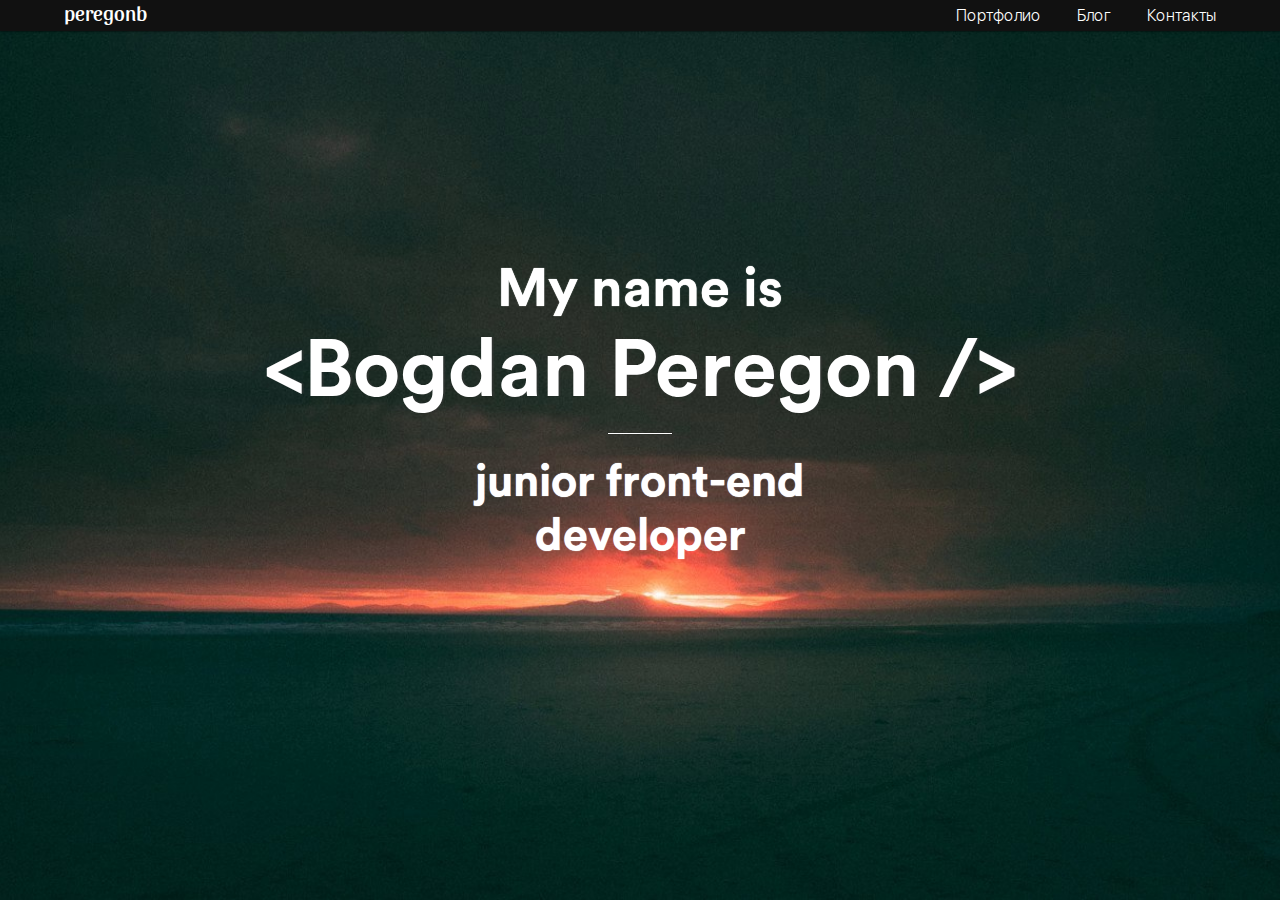
<file: index.html>
<!DOCTYPE html>
<html lang="rus">
<head>
	<meta charset="UTF-8">
	<link rel="icon" type="image/png" href="favicon-32x32.ico"  />
	<link rel="stylesheet" type="text/css" href="css/main.css">
	<link rel="stylesheet" type="text/css" href="css/animate.css">
	<link rel="stylesheet" type="text/css" href="css/media.css">
	<link href="https://fonts.googleapis.com/css?family=Sansita:700,900i" rel="stylesheet">
	<meta name="viewport" content="user-scalable=no, width=device-width, initial-scale=1">
	<title>peregonb</title>
</head>
<body class="index_background">

	<header class="index_header">
		<button class="brand">
			<a href="index.html" class="brand_text">peregonb</a>
		</button>  
		<div class="burger" id="burger">
		<div class="stick stick_anim"> </div>
		<div class="stick_i stick_margin stick_l"> </div>
		<div class="stick_invisible stick_r"> </div>
		<div class="stick stick_anim"> </div>
</div>
		<ul class="navbar" id="nav">
  <li class="navbar_li navbar1"><a class="nav_text" href="https://github.com/peregonb">Портфолио</a></li>
  <li class="navbar_li navbar2"><a class="nav_text" href="http://www.lay-z.tk/blog">Блог</a></li>
  <li class="navbar_li navbar3"><a class="nav_text" href="http://www.lay-z.tk/contacts">Контакты</a></li>
</ul>
	</header>
	
<span class="header_pre_index animated fadeInDown">My name is</span>
<span class="header_index animated fadeInDown">	<span id="left_chev">&lt;</span>Bogdan Peregon <span id="right_chev">/&gt;</span></span>
<div class="index_hr animated fadeInUp"></div>
<span class="header_out_index animated fadeInUp">junior front-end <br> developer</span>

	<script type="text/javascript" src="js/jquery-3.1.1.min.js"></script>
	<script type="text/javascript" src="js/index.js"></script>
</body>
</html>
</file>
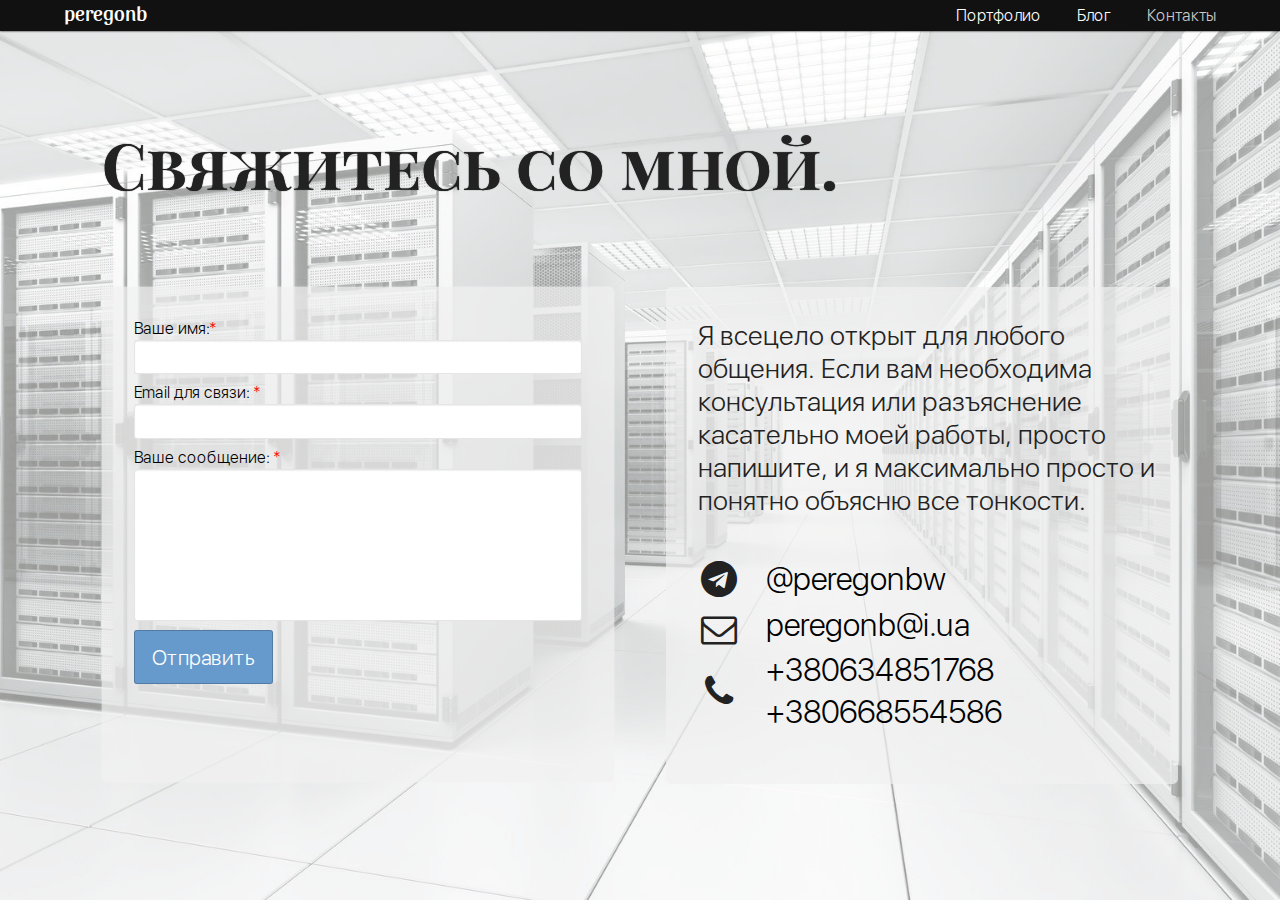
<file: contacts.html>
<!DOCTYPE html>
<html lang="rus">
<head>
	<meta charset="UTF-8">
	<link rel="icon" type="image/png" href="favicon-32x32.ico"  />
	<link rel="stylesheet" type="text/css" href="css/animate.css">
	<link rel="stylesheet" type="text/css" href="css/font-awesome.css">
	<link rel="stylesheet" type="text/css" href="css/main.css">
	<link rel="stylesheet" type="text/css" href="css/media.css">
	<link href="https://fonts.googleapis.com/css?family=Sansita:700,900i" rel="stylesheet">
	<meta name="viewport" content="user-scalable=no, width=device-width, initial-scale=1">
	<title>peregonb</title>
</head>
<body class="contacts_background">

	<header class="index_header">
		<button class="brand">
			<a href="index.html" class="brand_text">peregonb</a>
		</button>  
		<div class="burger" id="burger">
		<div class="stick stick_anim"> </div>
		<div class="stick_i stick_margin stick_l"> </div>
		<div class="stick_invisible stick_r"> </div>
		<div class="stick stick_anim"> </div>
</div>
		<ul class="navbar" id="nav">
  <li class="navbar_li navbar1 "><a class="nav_text" href="https://github.com/peregonb">Портфолио</a></li>
  <li class="navbar_li navbar2 "><a class="nav_text" href="http://www.lay-z.tk/blog">Блог</a></li>
  <li class="navbar_li navbar3 navbar_active"><a class="nav_text" href="http://www.lay-z.tk/contacts">Контакты</a></li>
</ul>
	</header>

	<span class="contacts_header">Свяжитесь со мной.</span>
		<form method="POST" id="feedback-form">Ваше имя:<span alt="*Обязательное поле." class="red_star">*</span>
		<input type="text" name="nameFF" required rows="1" x-autocompletetype="name">Email для связи:
		<span alt="*Обязательное поле." class="red_star">*</span>
		<input type="email" name="contactFF" required rows="1" x-autocompletetype="email">Ваше сообщение:
		<span alt="*Обязательное поле." class="red_star">*</span>
		<input class="textarea" name="messageFF" required rows="5">
		<input type="submit" value="Отправить">
</form>
	<div class="contacts_r">
		<span class="contacts_describe">Я всецело открыт для любого общения. Если вам необходима консультация или разъяснение касательно моей работы, просто напишите, и я максимально просто и понятно объясню все тонкости.</span>
		<table class="contacts_table">
    <tr>
        <td>
			<i class="fa fa-telegram" aria-hidden="true"></i>
        </td>
        <td>
        	<span class="contacts_table_text"><a href="https://www.t.me/peregonbw">@peregonbw</a></span>
        </td>
    </tr>
    <tr>
        <td>
			<i class="fa fa-envelope-o" aria-hidden="true"></i>
        </td>
        <td>
        	<span class="contacts_table_text">peregonb@i.ua</span>
        </td>
    </tr>
    <tr>
        <td rowspan="2">
			<i class="fa fa-phone" aria-hidden="true"></i>
        </td>
        <td>
        	<span class="contacts_table_text">+380634851768</span>
        </td>
    </tr>
    <tr>
    	<td>
    		<span class="contacts_table_text">+380668554586</span>
    	</td>
    </tr>

</table>

<a href="tel:0634851768" class="contacts_button_life"></a>
<a href="tel:0668554586" class="contacts_button_kyivstar"></a>
	</div>
	<script type="text/javascript" src="js/jquery-3.1.1.min.js"></script>
	<script type="text/javascript" src="js/index.js"></script>
</body>
</html>
</file>
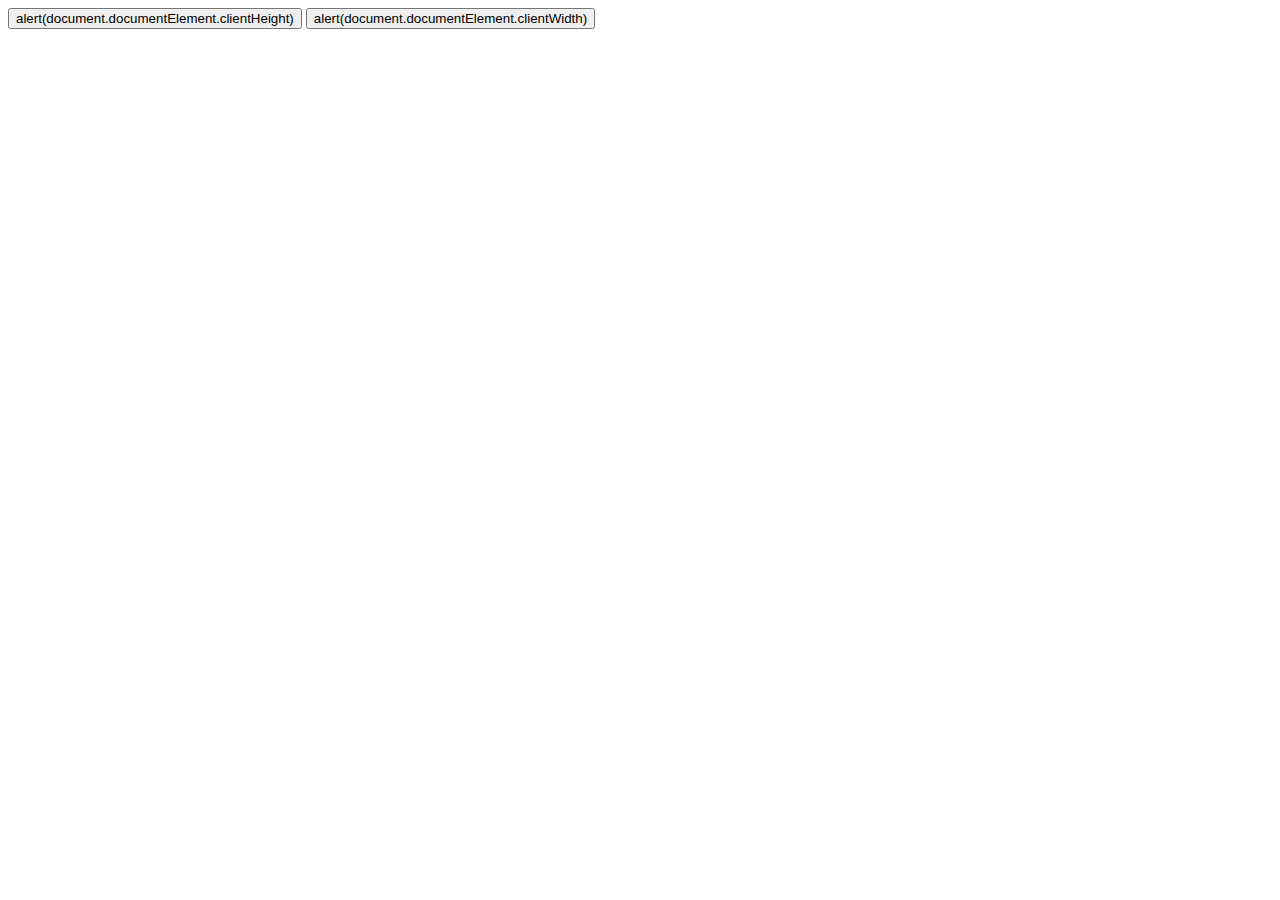
<file: hw.html>
<!DOCTYPE html>
<html lang="en">
<head>
	<meta charset="UTF-8">
	<title>HW</title>
</head>
<body>
	<button onclick="alert(document.documentElement.clientHeight)">alert(document.documentElement.clientHeight)</button>
	<button onclick="alert(document.documentElement.clientWidth)">alert(document.documentElement.clientWidth)</button>
</body>
</html>
</file>
